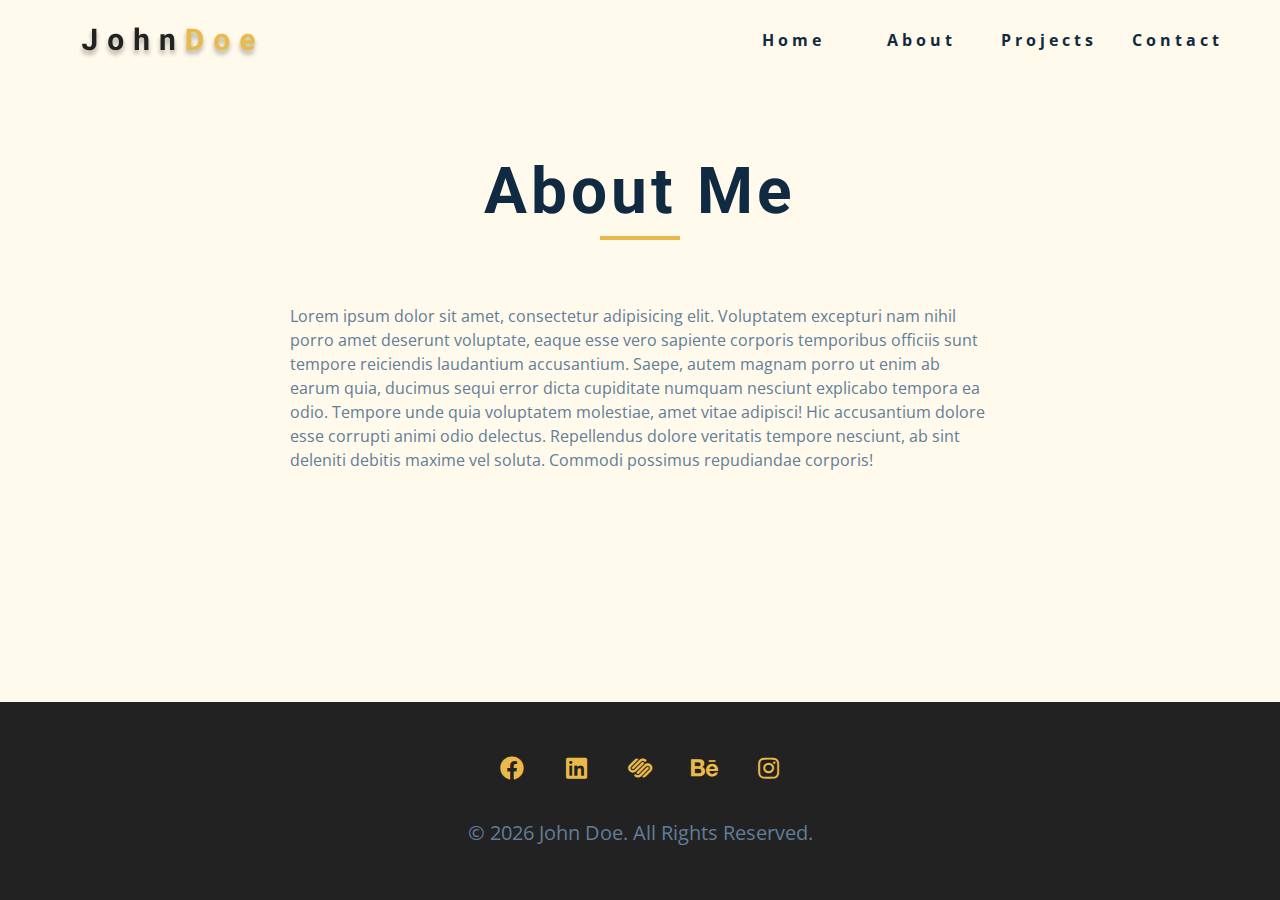
<file: about.html>
<!DOCTYPE html>
<html lang="en">
  <head>
    <meta charset="UTF-8" />
    <meta name="viewport" content="width=device-width, initial-scale=1.0" />
    <title>John Doe || About</title>
    <link
      rel="stylesheet"
      href="./fontawesome-free-5.12.1-web/css/all.min.css"
    />
    <!-- css -->
    <link rel="stylesheet" href="./css/styles.css" />
  </head>

  <body>
    <!-- navbar -->
    <nav class="nav" id="nav">
      <div class="nav-center">
        <!-- nav header -->
        <div class="nav-header">
          <img src="./images/logo.svg" class="nav-logo" alt="" />
          <button class="nav-btn" id="nav-btn">
            <i class="fas fa-bars"></i>
          </button>
        </div>
        <!-- nav links -->
        <ul class="nav-links">
          <li><a href="index.html">home</a></li>
          <li><a href="about.html">about</a></li>
          <li><a href="projects.html">projects</a></li>
          <li><a href="contact.html">contact</a></li>
        </ul>
      </div>
    </nav>
    <!-- end of navbar -->
    <!-- sidebar -->
    <aside class="sidebar" id="sidebar">
      <div>
        <button id="close-btn" class="close-btn">
          <i class="fas fa-times"></i>
        </button>
        <ul class="sidebar-links">
          <li><a href="index.html">home</a></li>
          <li><a href="about.html">about</a></li>
          <li><a href="projects.html">projects</a></li>
          <li><a href="contact.html">contact</a></li>
        </ul>
        <ul class="social-icons">
          <!-- single item -->
          <li>
            <a href="https://www.twitter.com" class="social-icon">
              <i class="fab fa-facebook"></i>
            </a>
          </li>
          <!-- end of single item -->
          <!-- single item -->
          <li>
            <a href="https://www.twitter.com" class="social-icon">
              <i class="fab fa-linkedin"></i>
            </a>
          </li>
          <!-- end of single item -->
          <!-- single item -->
          <li>
            <a href="https://www.twitter.com" class="social-icon">
              <i class="fab fa-squarespace"></i>
            </a>
          </li>
          <!-- end of single item -->
          <!-- single item -->
          <li>
            <a href="https://www.twitter.com" class="social-icon">
              <i class="fab fa-behance"></i>
            </a>
          </li>
          <!-- end of single item -->
          <!-- single item -->
          <li>
            <a href="https://www.twitter.com" class="social-icon">
              <i class="fab fa-instagram"></i>
            </a>
          </li>
          <!-- end of single item -->
        </ul>
      </div>
    </aside>
    <!-- end of sidebar -->

    <section class="section single-page">
      <!-- section title -->
      <div class="section-title">
        <h1>About me</h1>
        <div class="underline"></div>
      </div>
      <!-- end of section title -->
      <div class="section-center page-info">
        <p>
          Lorem ipsum dolor sit amet, consectetur adipisicing elit. Voluptatem
          excepturi nam nihil porro amet deserunt voluptate, eaque esse vero
          sapiente corporis temporibus officiis sunt tempore reiciendis
          laudantium accusantium. Saepe, autem magnam porro ut enim ab earum
          quia, ducimus sequi error dicta cupiditate numquam nesciunt explicabo
          tempora ea odio. Tempore unde quia voluptatem molestiae, amet vitae
          adipisci! Hic accusantium dolore esse corrupti animi odio delectus.
          Repellendus dolore veritatis tempore nesciunt, ab sint deleniti
          debitis maxime vel soluta. Commodi possimus repudiandae corporis!
        </p>
      </div>
    </section>

    <!-- footer -->
    <footer class="footer">
      <ul class="social-icons">
        <!-- single item -->
        <li>
          <a href="https://www.twitter.com" class="social-icon">
            <i class="fab fa-facebook"></i>
          </a>
        </li>
        <!-- end of single item -->
        <!-- single item -->
        <li>
          <a href="https://www.twitter.com" class="social-icon">
            <i class="fab fa-linkedin"></i>
          </a>
        </li>
        <!-- end of single item -->
        <!-- single item -->
        <li>
          <a href="https://www.twitter.com" class="social-icon">
            <i class="fab fa-squarespace"></i>
          </a>
        </li>
        <!-- end of single item -->
        <!-- single item -->
        <li>
          <a href="https://www.twitter.com" class="social-icon">
            <i class="fab fa-behance"></i>
          </a>
        </li>
        <!-- end of single item -->
        <!-- single item -->
        <li>
          <a href="https://www.twitter.com" class="social-icon">
            <i class="fab fa-instagram"></i>
          </a>
        </li>
        <!-- end of single item -->
      </ul>

      <p>&copy; <span id="date"></span> John Doe. All rights reserved.</p>
    </footer>
    <script src="./js/app.js"></script>
  </body>
</html>
</file>
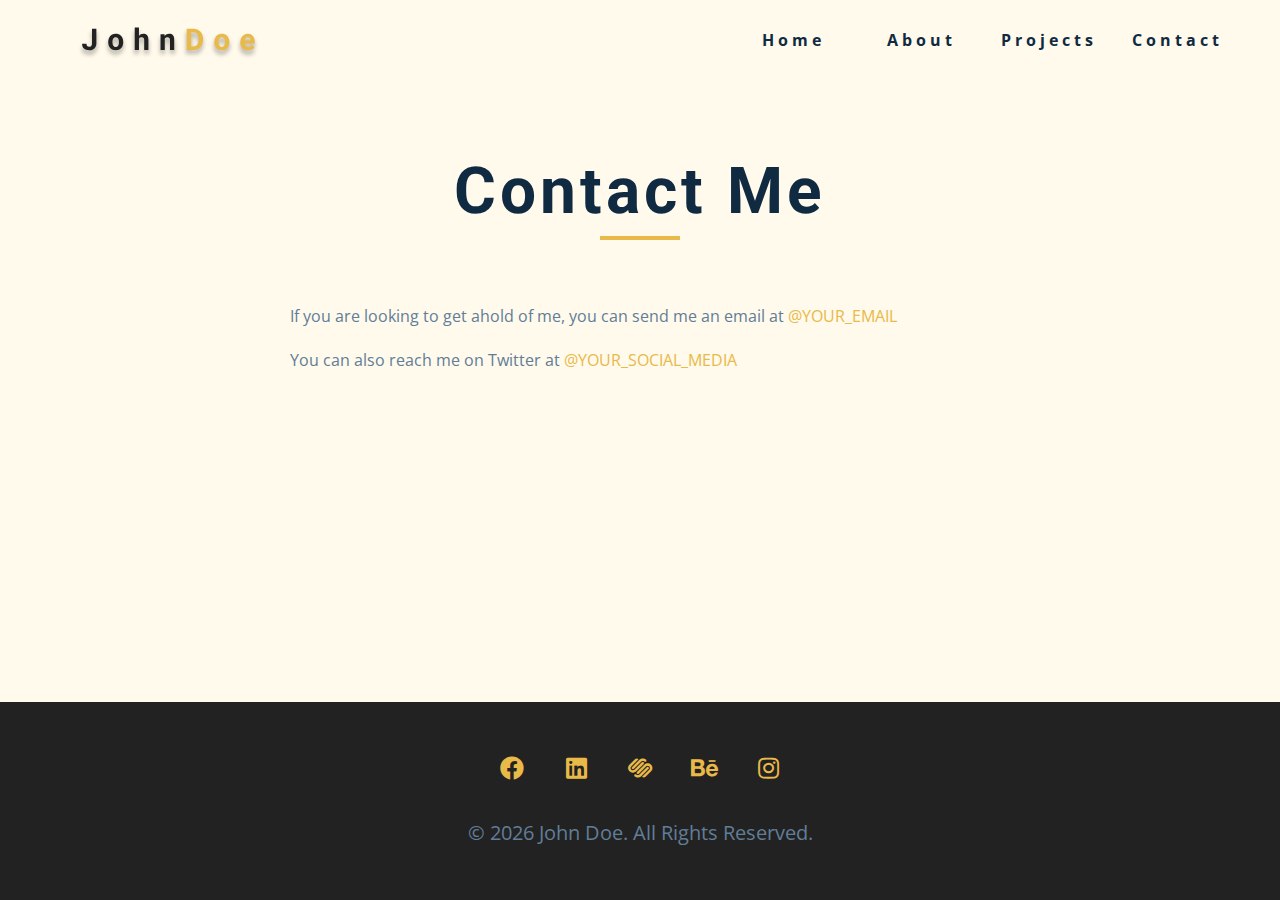
<file: contact.html>
<!DOCTYPE html>
<html lang="en">
  <head>
    <meta charset="UTF-8" />
    <meta name="viewport" content="width=device-width, initial-scale=1.0" />
    <title>John Doe || Contact</title>
    <link
      rel="stylesheet"
      href="./fontawesome-free-5.12.1-web/css/all.min.css"
    />
    <!-- css -->
    <link rel="stylesheet" href="./css/styles.css" />
  </head>

  <body>
    <!-- navbar -->
    <nav class="nav" id="nav">
      <div class="nav-center">
        <!-- nav header -->
        <div class="nav-header">
          <img src="./images/logo.svg" class="nav-logo" alt="" />
          <button class="nav-btn" id="nav-btn">
            <i class="fas fa-bars"></i>
          </button>
        </div>
        <!-- nav links -->
        <ul class="nav-links">
          <li><a href="index.html">home</a></li>
          <li><a href="about.html">about</a></li>
          <li><a href="projects.html">projects</a></li>
          <li><a href="contact.html">contact</a></li>
        </ul>
      </div>
    </nav>
    <!-- end of navbar -->
    <!-- sidebar -->
    <aside class="sidebar" id="sidebar">
      <div>
        <button id="close-btn" class="close-btn">
          <i class="fas fa-times"></i>
        </button>
        <ul class="sidebar-links">
          <li><a href="index.html">home</a></li>
          <li><a href="about.html">about</a></li>
          <li><a href="projects.html">projects</a></li>
          <li><a href="contact.html">contact</a></li>
        </ul>
        <ul class="social-icons">
          <!-- single item -->
          <li>
            <a href="https://www.twitter.com" class="social-icon">
              <i class="fab fa-facebook"></i>
            </a>
          </li>
          <!-- end of single item -->
          <!-- single item -->
          <li>
            <a href="https://www.twitter.com" class="social-icon">
              <i class="fab fa-linkedin"></i>
            </a>
          </li>
          <!-- end of single item -->
          <!-- single item -->
          <li>
            <a href="https://www.twitter.com" class="social-icon">
              <i class="fab fa-squarespace"></i>
            </a>
          </li>
          <!-- end of single item -->
          <!-- single item -->
          <li>
            <a href="https://www.twitter.com" class="social-icon">
              <i class="fab fa-behance"></i>
            </a>
          </li>
          <!-- end of single item -->
          <!-- single item -->
          <li>
            <a href="https://www.twitter.com" class="social-icon">
              <i class="fab fa-instagram"></i>
            </a>
          </li>
          <!-- end of single item -->
        </ul>
      </div>
    </aside>
    <!-- end of sidebar -->

    <section class="section single-page">
      <!-- section title -->
      <div class="section-title">
        <h1>contact me</h1>
        <div class="underline"></div>
      </div>
      <!-- end of section title -->
      <div class="section-center page-info">
        <p><p>
          If you are looking to get ahold of me, you can send me an email at
          <a href="mailto:email@email.com">@your_email</a>
        </p>
        <p>
          You can also reach me on Twitter at
          <a href="https://www.twitter.com">@your_social_media </a>
        </p>
        </p>
      </div>
    </section>

    <!-- footer -->
    <footer class="footer">
      <ul class="social-icons">
        <!-- single item -->
        <li>
          <a href="https://www.twitter.com" class="social-icon">
            <i class="fab fa-facebook"></i>
          </a>
        </li>
        <!-- end of single item -->
        <!-- single item -->
        <li>
          <a href="https://www.twitter.com" class="social-icon">
            <i class="fab fa-linkedin"></i>
          </a>
        </li>
        <!-- end of single item -->
        <!-- single item -->
        <li>
          <a href="https://www.twitter.com" class="social-icon">
            <i class="fab fa-squarespace"></i>
          </a>
        </li>
        <!-- end of single item -->
        <!-- single item -->
        <li>
          <a href="https://www.twitter.com" class="social-icon">
            <i class="fab fa-behance"></i>
          </a>
        </li>
        <!-- end of single item -->
        <!-- single item -->
        <li>
          <a href="https://www.twitter.com" class="social-icon">
            <i class="fab fa-instagram"></i>
          </a>
        </li>
        <!-- end of single item -->
      </ul>

      <p>&copy; <span id="date"></span> John Doe. All rights reserved.</p>
    </footer>
    <script src="./js/app.js"></script>
  </body>
</html>
</file>
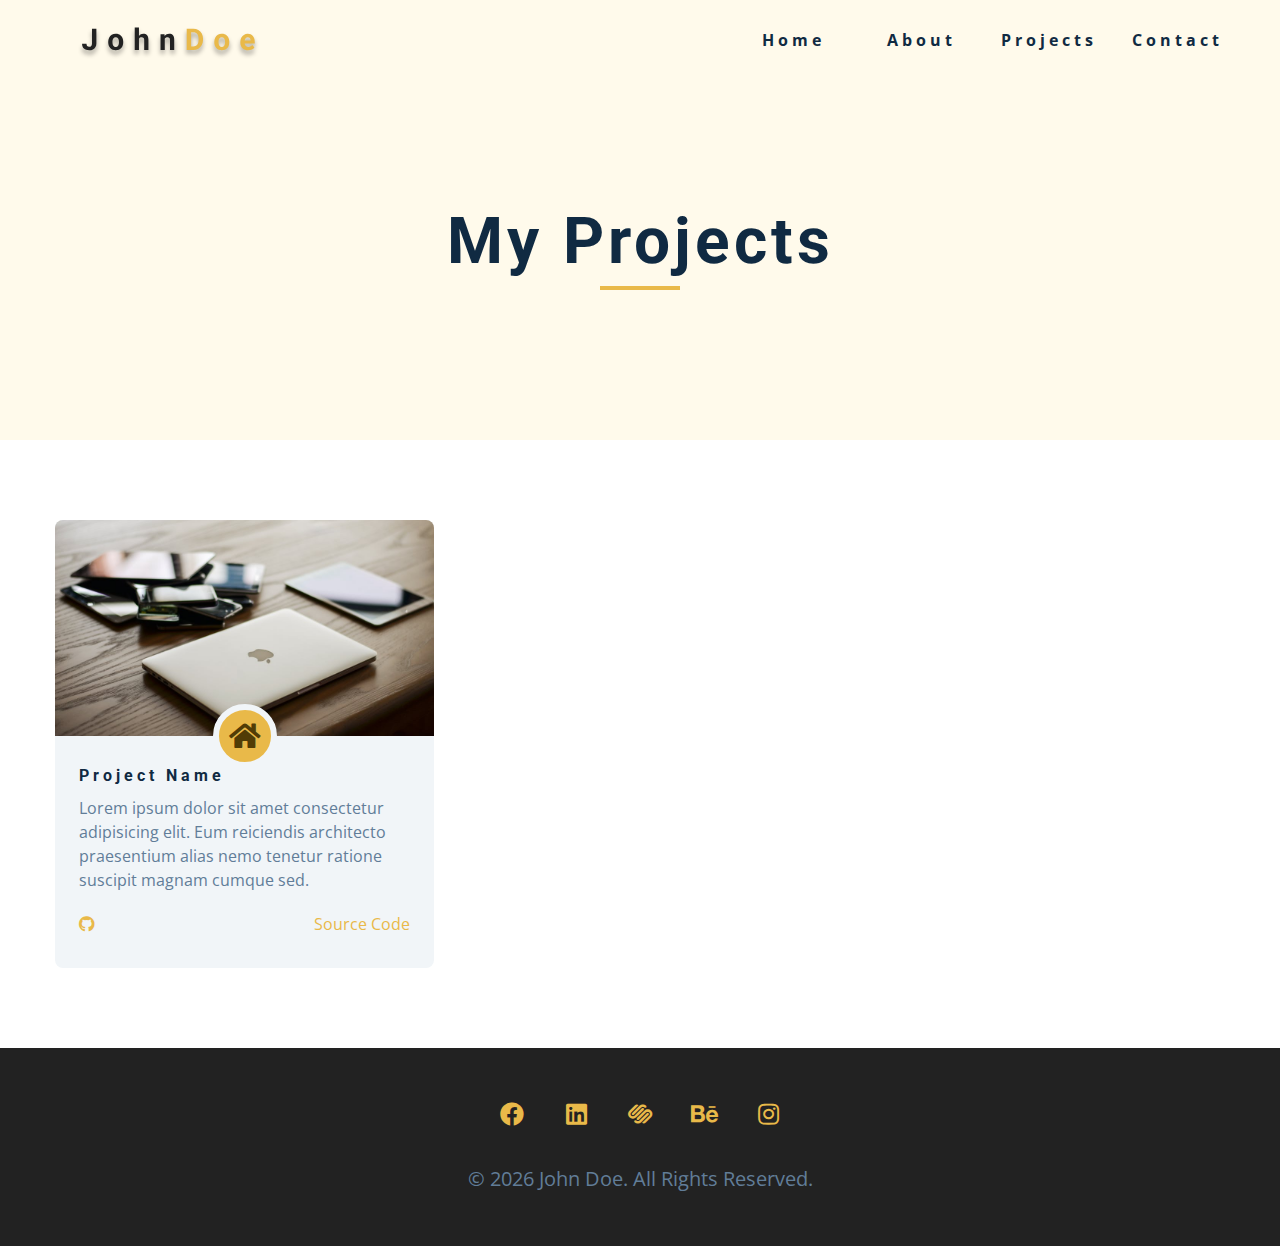
<file: projects.html>
<!DOCTYPE html>
<html lang="en">
  <head>
    <meta charset="UTF-8" />
    <meta name="viewport" content="width=device-width, initial-scale=1.0" />
    <title>John Doe || Projects</title>
    <link
      rel="stylesheet"
      href="./fontawesome-free-5.12.1-web/css/all.min.css"
    />
    <!-- css -->
    <link rel="stylesheet" href="./css/styles.css" />
  </head>

  <body>
    <!-- navbar -->
    <nav class="nav" id="nav">
      <div class="nav-center">
        <!-- nav header -->
        <div class="nav-header">
          <img src="./images/logo.svg" class="nav-logo" alt="" />
          <button class="nav-btn" id="nav-btn">
            <i class="fas fa-bars"></i>
          </button>
        </div>
        <!-- nav links -->
        <ul class="nav-links">
          <li><a href="index.html">home</a></li>
          <li><a href="about.html">about</a></li>
          <li><a href="projects.html">projects</a></li>
          <li><a href="contact.html">contact</a></li>
        </ul>
      </div>
    </nav>
    <!-- end of navbar -->
    <!-- sidebar -->
    <aside class="sidebar" id="sidebar">
      <div>
        <button id="close-btn" class="close-btn">
          <i class="fas fa-times"></i>
        </button>
        <ul class="sidebar-links">
          <li><a href="index.html">home</a></li>
          <li><a href="about.html">about</a></li>
          <li><a href="projects.html">projects</a></li>
          <li><a href="contact.html">contact</a></li>
        </ul>
        <ul class="social-icons">
          <!-- single item -->
          <li>
            <a href="https://www.twitter.com" class="social-icon">
              <i class="fab fa-facebook"></i>
            </a>
          </li>
          <!-- end of single item -->
          <!-- single item -->
          <li>
            <a href="https://www.twitter.com" class="social-icon">
              <i class="fab fa-linkedin"></i>
            </a>
          </li>
          <!-- end of single item -->
          <!-- single item -->
          <li>
            <a href="https://www.twitter.com" class="social-icon">
              <i class="fab fa-squarespace"></i>
            </a>
          </li>
          <!-- end of single item -->
          <!-- single item -->
          <li>
            <a href="https://www.twitter.com" class="social-icon">
              <i class="fab fa-behance"></i>
            </a>
          </li>
          <!-- end of single item -->
          <!-- single item -->
          <li>
            <a href="https://www.twitter.com" class="social-icon">
              <i class="fab fa-instagram"></i>
            </a>
          </li>
          <!-- end of single item -->
        </ul>
      </div>
    </aside>
    <!-- end of sidebar -->

    <!-- ############## -->
    <!-- ############## -->
    <!-- ############## -->
    <!-- ############## -->
    <header class="projects-hero">
      <!-- section title -->
      <div class="section-title">
        <h1>my projects</h1>
        <div class="underline"></div>
      </div>
    </header>
    <section class="section">
      <div class="section-center projects-page-center">
        <!-- single project -->
        <article class="single-project">
          <div class="project-container">
            <img src="./images/project-1.jpeg" alt="single project image" />
            <a href="https://www.google.com.tr" class="project-icon">
              <i class="fas fa-home"></i>
            </a>
          </div>
          <div class="project-details">
            <h4>project name</h4>
            <p>
              Lorem ipsum dolor sit amet consectetur adipisicing elit. Eum
              reiciendis architecto praesentium alias nemo tenetur ratione
              suscipit magnam cumque sed.
            </p>
            <div class="project-footer">
              <span>
                <i class="fab fa-github"></i>
              </span>
              <a href="https://github.com/ " target="_blank">source code</a>
            </div>
          </div>
        </article>
        <!-- end of single project -->
      </div>
    </section>
    <!-- ############## -->
    <!-- ############## -->
    <!-- ############## -->
    <!-- ############## -->

    <!-- footer -->
    <footer class="footer">
      <ul class="social-icons">
        <!-- single item -->
        <li>
          <a href="https://www.twitter.com" class="social-icon">
            <i class="fab fa-facebook"></i>
          </a>
        </li>
        <!-- end of single item -->
        <!-- single item -->
        <li>
          <a href="https://www.twitter.com" class="social-icon">
            <i class="fab fa-linkedin"></i>
          </a>
        </li>
        <!-- end of single item -->
        <!-- single item -->
        <li>
          <a href="https://www.twitter.com" class="social-icon">
            <i class="fab fa-squarespace"></i>
          </a>
        </li>
        <!-- end of single item -->
        <!-- single item -->
        <li>
          <a href="https://www.twitter.com" class="social-icon">
            <i class="fab fa-behance"></i>
          </a>
        </li>
        <!-- end of single item -->
        <!-- single item -->
        <li>
          <a href="https://www.twitter.com" class="social-icon">
            <i class="fab fa-instagram"></i>
          </a>
        </li>
        <!-- end of single item -->
      </ul>

      <p>&copy; <span id="date"></span> John Doe. All rights reserved.</p>
    </footer>
    <script src="./js/app.js"></script>
  </body>
</html>
</file>
<file: css/styles.css>
/*
* Prefixed by https://autoprefixer.github.io
* PostCSS: v8.3.6,
* Autoprefixer: v10.3.1
* Browsers: last 4 version
*/

/*
===============
Fonts
===============
*/
@import url('https://fonts.googleapis.com/css?family=Open+Sans|Roboto:400,700&display=swap');

/*
===============
Variables
===============
*/

:root {
  /* dark shades of primary color*/
  --clr-primary-1: hsl(43, 86%, 17%);
  --clr-primary-2: hsl(43, 77%, 27%);
  --clr-primary-3: hsl(43, 72%, 37%);
  --clr-primary-4: hsl(42, 63%, 48%);
  /* primary/main color */
  --clr-primary-5: hsl(42, 78%, 60%);
  /* lighter shades of primary color */
  --clr-primary-6: hsl(43, 89%, 70%);
  --clr-primary-7: hsl(43, 90%, 76%);
  --clr-primary-8: hsl(45, 86%, 81%);
  --clr-primary-9: hsl(45, 90%, 88%);
  --clr-primary-10: hsl(45, 100%, 96%);
  /* darkest grey - used for headings */
  --clr-grey-1: hsl(209, 61%, 16%);
  --clr-grey-2: hsl(211, 39%, 23%);
  --clr-grey-3: hsl(209, 34%, 30%);
  --clr-grey-4: hsl(209, 28%, 39%);
  /* grey used for paragraphs */
  --clr-grey-5: hsl(210, 22%, 49%);
  --clr-grey-6: hsl(209, 23%, 60%);
  --clr-grey-7: hsl(211, 27%, 70%);
  --clr-grey-8: hsl(210, 31%, 80%);
  --clr-grey-9: hsl(212, 33%, 89%);
  --clr-grey-10: hsl(210, 36%, 96%);
  --clr-white: #fff;
  --ff-primary: 'Roboto', sans-serif;
  --ff-secondary: 'Open Sans', sans-serif;
  --transition: all 0.3s linear;
  --spacing: 0.25rem;
  --radius: 0.5rem;
  --light-shadow: 0 5px 15px rgba(0, 0, 0, 0.1);
  --dark-shadow: 0 5px 15px rgba(0, 0, 0, 0.2);
  --max-width: 1170px;
}
/*
===============
Global Styles
===============
*/

*,
::after,
::before {
  margin: 0;
  padding: 0;
  -webkit-box-sizing: border-box;
  box-sizing: border-box;
}
body {
  font-family: var(--ff-secondary);
  background: var(--clr-white);
  color: var(--clr-grey-1);
  line-height: 1.5;
  font-size: 0.875rem;
}
ul {
  list-style-type: none;
}
a {
  text-decoration: none;
}
img:not(.nav-logo) {
  width: 100%;
  display: block;
}

h1,
h2,
h3,
h4 {
  letter-spacing: var(--spacing);
  text-transform: capitalize;
  line-height: 1.25;
  margin-bottom: 0.75rem;
  font-family: var(--ff-primary);
}
h1 {
  font-size: 3rem;
}
h2 {
  font-size: 2rem;
}
h3 {
  font-size: 1.25rem;
}
h4 {
  font-size: 0.875rem;
}
p {
  margin-bottom: 1.25rem;
  color: var(--clr-grey-5);
}
@media screen and (min-width: 800px) {
  h1 {
    font-size: 4rem;
  }
  h2 {
    font-size: 2.5rem;
  }
  h3 {
    font-size: 1.75rem;
  }
  h4 {
    font-size: 1rem;
  }
  body {
    font-size: 1rem;
  }
  h1,
  h2,
  h3,
  h4 {
    line-height: 1;
  }
}
/*  global classes */

.btn {
  text-transform: uppercase;
  background: var(--clr-primary-5);
  color: var(--clr-primary-1);
  padding: 0.375rem 0.75rem;
  letter-spacing: var(--spacing);
  display: inline-block;
  font-weight: 700;
  -webkit-transition: var(--transition);
  -o-transition: var(--transition);
  transition: var(--transition);
  font-size: 0.875rem;
  border: 2px solid transparent;
  cursor: pointer;
  -webkit-box-shadow: 0 1px 3px rgba(0, 0, 0, 0.2);
  box-shadow: 0 1px 3px rgba(0, 0, 0, 0.2);
  border-radius: var(--radius);
}
.btn:hover {
  color: var(--clr-primary-1);
  background: var(--clr-primary-7);
}
/* section */
.section {
  padding: 5rem 0;
}

.section-center {
  width: 90vw;
  margin: 0 auto;
  max-width: 1170px;
}
@media screen and (min-width: 992px) {
  .section-center {
    width: 95vw;
  }
}
.underline {
  width: 5rem;
  height: 0.25rem;
  margin-bottom: 1.25em;
  background: var(--clr-primary-5);
  margin-left: auto;
  margin-right: auto;
}
.section-title {
  margin-bottom: 4rem;
  text-align: center;
}
.bg-grey {
  background: var(--clr-grey-10);
}
/*
===============
Navbar
===============
*/
.nav-links {
  display: none;
}
.nav {
  height: 5rem;
  padding: 1rem;
  display: -ms-grid;
  display: grid;
  -webkit-box-align: center;
  -ms-flex-align: center;
  align-items: center;
  -webkit-transition: var(--transition);
  -o-transition: var(--transition);
  transition: var(--transition);
}
.nav-center {
  width: 100%;
  max-width: 1170px;
  margin: 0 auto;
}
.nav-header {
  display: -ms-grid;
  display: grid;
  -ms-grid-columns: 1fr 1fr;
  grid-template-columns: 1fr 1fr;
}
.nav-btn {
  background: transparent;
  border-color: transparent;
  color: var(--clr-primary-5);
  font-size: 2rem;
  cursor: pointer;
  -ms-grid-column-align: end;
  justify-self: end;
}
@media screen and (min-width: 768px) {
  .nav {
    background: var(--clr-primary-10);
  }
  .nav-btn {
    display: none;
  }
  .nav-links {
    display: -ms-grid;
    display: grid;
    -ms-grid-columns: 1fr 2rem 1fr 2rem 1fr 2rem 1fr;
    grid-template-columns: repeat(4, 1fr);
    justify-items: center;
    -moz-column-gap: 2rem;
    -webkit-column-gap: 2rem;
    column-gap: 2rem;
    -ms-grid-column-align: end;
    justify-self: end;
  }
  .nav-links a {
    text-transform: capitalize;
    color: var(--clr-grey-1);
    font-weight: bold;
    letter-spacing: var(--spacing);
  }
  .nav-links a:hover {
    color: var(--clr-primary-5);
  }
  .nav-center {
    display: -ms-grid;
    display: grid;
    -ms-grid-columns: auto 1fr;
    grid-template-columns: auto 1fr;
    -webkit-box-align: center;
    -ms-flex-align: center;
    align-items: center;
  }
}

/* fixed sidebar */
.navbar-fixed {
  position: fixed;
  top: 0;
  left: 0;
  width: 100%;
  background: var(--clr-white);
  z-index: 2;
  -webkit-box-shadow: var(--light-shadow);
  box-shadow: var(--light-shadow);
}

/*
===============
Sidebar
===============
*/
.sidebar {
  position: fixed;
  top: 0;
  left: 0;
  width: 100%;
  height: 100%;
  background: var(--clr-grey-10);
  z-index: 5;
  display: -ms-grid;
  display: grid;
  /* align-items: center;
  justify-content: center; */
  place-items: center;
  -webkit-transition: var(--transition);
  -o-transition: var(--transition);
  transition: var(--transition);
  -webkit-transform: translateX(-100%);
  -ms-transform: translateX(-100%);
  transform: translateX(-100%);
}
.show-sidebar {
  -webkit-transform: translateY(0);
  -ms-transform: translateY(0);
  transform: translateY(0);
}
.sidebar-links {
  text-align: center;
}
.sidebar-links a {
  font-size: 2rem;
  text-transform: capitalize;
  -webkit-transition: var(--transition);
  -o-transition: var(--transition);
  transition: var(--transition);
  color: var(--clr-grey-5);
  letter-spacing: var(--spacing);
  display: inline-block;
  margin-bottom: 1.5rem;
}
.sibebar-links a:hover {
  color: var(--clr-primary-5);
}
.social-icons {
  display: -ms-grid;
  display: grid;
  margin-top: 3rem;
  width: 20rem;
  -ms-grid-columns: (1fr) [5];
  grid-template-columns: repeat(5, 1fr);
  justify-items: center;
}
.social-icon {
  font-size: 1.5rem;
  color: var(--color-grey-1);
  -webkit-transition: var(--transition);
  -o-transition: var(--transition);
  transition: var(--transition);
}
.social-icon:hover {
  color: var(--clr-primary-5);
}
.close-btn {
  position: absolute;
  top: 1rem;
  right: 1rem;
  font-size: 3rem;
  background: transparent;
  border: transparent;
  -webkit-transition: var(--transition);
  -o-transition: var(--transition);
  transition: var(--transition);
  color: #bb2525;
  cursor: pointer;
}
.close-btn:hover {
  color: #e66b6b;
}
/*
===============
Hero
===============
*/
.hero .underline {
  margin-bottom: 0.5rem;
  margin-left: 0;
}
.hero-img {
  display: none;
}
.hero {
  background: var(--clr-primary-10);
}
.hero-center {
  min-height: calc(100vh - 5rem);
  display: -ms-grid;
  display: grid;
  place-items: center;
}
.hero-info h4 {
  color: var(--clr-grey-5);
}
.hero-icons {
  justify-items: center;
}
.hero-btn {
  margin-top: 1.25rem;
}
@media screen and (min-width: 992px) {
  .hero-img {
    display: block;
    position: relative;
  }
  .hero-center {
    -ms-grid-columns: 1fr 1fr;
    grid-template-columns: 1fr 1fr;
  }

  .hero-img::before,
  .about-img::before {
    content: '';
    position: absolute;
    width: 100%;
    height: 100%;
    border: 0.25rem solid var(--clr-primary-5);
    top: 2rem;
    right: -2rem;
    border-radius: var(--radius);
  }
}
.hero-photo {
  max-width: 25rem;
  max-height: 30rem;
  -o-object-fit: cover;
  object-fit: cover;
  border-radius: var(--radius);
  position: relative;
}
/*
===============
About
===============
*/
.about-title {
  text-align: center;
  margin-bottom: 2rem;
}
.about-title .underline {
  margin-left: 0;
}
.about-center {
  display: -ms-grid;
  display: grid;
  gap: 3rem 2rem;
}
.about-img {
  -ms-grid-column-align: center;
  justify-self: center;
}
@media screen and (min-width: 992px) {
  .about-center {
    -ms-grid-columns: 1fr 1fr;
    grid-template-columns: 1fr 1fr;
  }
  .about-img {
    position: relative;
  }
  .about-img::before {
    left: -2rem;
  }
  .about-info {
    -ms-flex-item-align: center;
    -ms-grid-row-align: center;
    align-self: center;
  }
}
/*
===============
Services
===============
*/
/* small screen layout setup */
.service {
  background: var(--clr-white);
  padding: 3rem 1.5rem;
  margin-bottom: 2rem;
  border-radius: var(--radius);
  text-align: center;
  -webkit-transition: var(--transition);
  -o-transition: var(--transition);
  transition: var(--transition);
}
.service-icon {
  font-size: 2rem;
  margin-bottom: 1.5rem;
}
.service .underline {
  width: 3rem;
  height: 0.12rem;
  -webkit-transition: var(--transition);
  -o-transition: var(--transition);
  transition: var(--transition);
}
.service p {
  -webkit-transition: var(--transition);
  -o-transition: var(--transition);
  transition: var(--transition);
}
.service:hover {
  background: var(--clr-primary-5);
  color: var(--clr-white);
}
.service:hover p {
  color: var(--clr-white);
}

.service:hover .underline {
  background: var(--clr-white);
}
@media screen and (min-width: 676px) {
  .services-center {
    display: -ms-grid;
    display: grid;
    -ms-grid-columns: 1fr 2rem 1fr;
    grid-template-columns: 1fr 1fr;
    -moz-column-gap: 2rem;
    -webkit-column-gap: 2rem;
    column-gap: 2rem;
  }
}
@media screen and (min-width: 992px) {
  .services-center {
    -ms-grid-columns: 1fr 1fr 1fr;
    grid-template-columns: 1fr 1fr 1fr;
  }
}
/*
===============
Projects
===============
*/
.projects-text {
  width: 85vw;
  max-width: 30rem;
  margin: 0 auto;
}
.project {
  position: relative;
  background: var(--clr-primary-5);
  border-radius: var(--radius);
  margin-bottom: 2rem;
}
.project-info {
  text-align: center;
  color: var(--clr-white);
  position: absolute;
  top: 50%;
  left: 50%;
  -webkit-transform: translate(-50%, -50%);
  -ms-transform: translate(-50%, -50%);
  transform: translate(-50%, -50%);
  -webkit-transition: var(--transition);
  -o-transition: var(--transition);
  transition: var(--transition);
  opacity: 0;
}
.project-info p {
  text-transform: capitalize;
  color: var(--clr-white);
}
.project:hover .project-info {
  opacity: 1;
}
.project-img {
  -webkit-transition: var(--transition);
  -o-transition: var(--transition);
  transition: var(--transition);
  border-radius: var(--radius);
  height: 15rem;
  -o-object-fit: cover;
  object-fit: cover;
}
.project:hover .project-img {
  opacity: 0.1;
}
.project::after {
  content: '';
  position: absolute;
  top: 0;
  left: 0;
  width: 100%;
  height: 100%;
  border: 0.25rem solid var(--clr-white);
  border-radius: var(--radius);
  -webkit-transition: var(--transition);
  -o-transition: var(--transition);
  transition: var(--transition);
  opacity: 0;
}
.project:hover::after {
  opacity: 1;
  -webkit-transform: scale(0.8);
  -ms-transform: scale(0.8);
  transform: scale(0.8);
}
@media screen and (min-width: 676px) {
  .projects-center {
    display: -ms-grid;
    display: grid;
    -ms-grid-columns: 1fr 2rem 1fr;
    grid-template-columns: 1fr 1fr;
    -moz-column-gap: 2rem;
    -webkit-column-gap: 2rem;
    column-gap: 2rem;
  }
}
@media screen and (min-width: 992px) {
  .projects-center {
    -ms-grid-columns: (1fr) [3];
    grid-template-columns: repeat(3, 1fr);
  }
}
@media screen and (min-width: 1170px) {
  .projects-center {
    -ms-grid-rows: 200px 1rem 200px;
    grid-template-rows: 200px 200px;
    gap: 1rem;
    grid-template-areas:
      'a b b'
      'a c d';
  }
  .project-img {
    height: 100%;
  }
  .project {
    height: 100%;
  }
  .project-1 {
    grid-area: a;
  }
  .project-2 {
    grid-area: b;
  }
  .project-3 {
    grid-area: c;
  }
  .project-4 {
    grid-area: d;
  }
}
@media screen and (min-width: 1170px) {
  .project-1 {
    -ms-grid-row: 1;
    -ms-grid-row-span: 3;
    -ms-grid-column: 1;
  }
  .project-2 {
    -ms-grid-row: 1;
    -ms-grid-column: 3;
    -ms-grid-column-span: 3;
  }
  .project-3 {
    -ms-grid-row: 3;
    -ms-grid-column: 3;
  }
  .project-4 {
    -ms-grid-row: 3;
    -ms-grid-column: 5;
  }
}

/*
===============
Connect
===============
*/
.connect {
  min-height: 40vh;
  position: relative;
  padding: 10rem 0 5rem 0;
  margin: 5rem 0;
}
.video-container {
  position: absolute;
  top: 0;
  left: 0;
  width: 100%;
  height: 100%;
  -o-object-fit: cover;
  object-fit: cover;
  z-index: -2;
}
.connect::after {
  content: '';
  position: absolute;
  top: 0;
  left: 0;
  width: 100%;
  height: 100%;
  background: var(--clr-white);
  opacity: 0.7;
  z-index: -1;
}
.connect {
  display: -ms-grid;
  display: grid;
  place-items: center;
}
.video-banner .section-title {
  margin-bottom: 2rem;
}
.video-text {
  max-width: 30rem;
}
.video-banner {
  background: var(--clr-primary-10);
  padding: 3rem 5rem 12rem 5rem;
  text-align: center;

  -webkit-clip-path: polygon(
    0% 0%,
    100% 0%,
    100% 75%,
    75% 75%,
    75% 100%,
    50% 75%,
    0% 75%
  );
  clip-path: polygon(
    0% 0%,
    100% 0%,
    100% 75%,
    75% 75%,
    75% 100%,
    50% 75%,
    0% 75%
  );
}
.connect {
  -webkit-clip-path: polygon(
    50% 0%,
    100% 10%,
    100% 90%,
    50% 100%,
    0 90%,
    0 10%
  );
  clip-path: polygon(50% 0%, 100% 10%, 100% 90%, 50% 100%, 0 90%, 0 10%);
}

/*
===============
Skills
===============
*/
@media screen and (min-width: 768px) {
  .skills-center {
    display: -ms-grid;
    display: grid;
    -ms-grid-columns: 1fr 2rem 1fr;
    grid-template-columns: 1fr 1fr;
    -moz-column-gap: 2rem;
    -webkit-column-gap: 2rem;
    column-gap: 2rem;
  }
}
.skills {
  background: var(--clr-primary-9);
}
.skills h3 {
  margin: 1.5rem 0;
  color: var(--clr-primary-1);
}
.skill {
  margin-bottom: 1.25rem;
}
.skill p {
  margin-bottom: 0.5rem;
  text-transform: capitalize;
  color: var(--clr-primary-1);
}
.skill-container {
  background: var(--clr-white);
  height: 1rem;
  width: 100%;
  border-radius: var(--radius);
  position: relative;
}
.skill-value {
  position: absolute;
  top: 0;
  left: 0;
  background: var(--clr-primary-5);
  height: 100%;
  width: 50%;
  border-radius: var(--radius);
}
.value-70 {
  width: 70%;
}
.value-80 {
  width: 80%;
}
.skill-text {
  position: absolute;
  top: -2rem;
  left: 50%;
  -webkit-transform: translateX(-50%);
  -ms-transform: translateX(-50%);
  transform: translateX(-50%);
}
.skill-text-70 {
  left: 70%;
}
.skill-text-80 {
  left: 80%;
}
/*
===============
Timeline
===============
*/
.timeline-center {
  width: 80%;
  max-width: 40rem;
}
.timeline-item {
  border-top: 2px dashed var(--clr-primary-5);
  margin: 0;
  padding: 4rem 2rem;
  position: relative;
}
.timeline p {
  margin-bottom: 0;
}
.timeline-item:nth-child(even) {
  border-left: 2px dashed var(--clr-primary-5);
  border-top-left-radius: 2rem;
  border-bottom-left-radius: 2rem;
  margin-right: 2rem;
  padding-right: 0;
}
.timeline-item:nth-child(odd) {
  border-right: 2px dashed var(--clr-primary-5);
  border-top-right-radius: 2rem;
  border-bottom-right-radius: 2rem;
  margin-left: 2rem;
  padding-left: 0;
}
.timeline-item:first-child {
  border-top: 0;
  border-top-right-radius: 0;
}
.timeline-item:last-child {
  border-bottom-left-radius: 0;
}
.number {
  position: absolute;
  top: 50%;
  -webkit-transform: translate(-50%, -50%);
  -ms-transform: translate(-50%, -50%);
  transform: translate(-50%, -50%);
  margin-bottom: 0;
  background: var(--clr-primary-5);
  width: 2rem;
  height: 2rem;
  border-radius: 50%;
  display: -ms-grid;
  display: grid;
  place-items: center;
  color: var(--clr-primary-1);
  font-weight: bold;
}
.timeline-item:nth-child(even) .number {
  left: 0;
}
.timeline-item:nth-child(odd) .number {
  right: -30px;
}
/*
===============
Blog
===============
*/
.blog {
  background: var(--clr-grey-10);
}
.card {
  height: 27rem;
  position: relative;
  -webkit-perspective: 1500px;
  perspective: 1500px;
}
.card-side {
  -webkit-backface-visibility: hidden;
  backface-visibility: hidden;
  -webkit-transition: all 1s linear;
  -o-transition: all 1s linear;
  transition: all 1s linear;
  position: absolute;
  top: 0;
  left: 0;
  width: 100%;
  height: 100%;
  border-radius: var(--radius);
}
.card-front {
  background: var(--clr-white);
}

.card-back {
  background: var(--clr-primary-10);
  -webkit-transform: rotateY(180deg);
  transform: rotateY(180deg);
  display: -ms-grid;
  display: grid;
  place-items: center;
}
.card:hover .card-front {
  -webkit-transform: rotateY(-180deg);
  transform: rotateY(-180deg);
}
.card:hover .card-back {
  -webkit-transform: rotateY(0);
  transform: rotateY(0);
}
.card-info {
  padding: 1rem 1.5rem;
}
.card-front img {
  height: 13rem;
  -o-object-fit: cover;
  object-fit: cover;
  border-top-left-radius: var(--radius);
  border-top-right-radius: var(--radius);
}
.card-footer {
  display: -ms-grid;
  display: grid;
  -ms-grid-columns: auto 1fr;
  grid-template-columns: auto 1fr;
  -webkit-box-align: center;
  -ms-flex-align: center;
  align-items: center;
}
.card-footer img {
  width: 2rem;
  height: 2rem;
  -o-object-fit: cover;
  object-fit: cover;
  border-radius: var(--radius);
}
.card-footer p {
  margin-bottom: 0;
  text-transform: uppercase;
  -ms-grid-column-align: end;
  justify-self: end;
  color: var(--clr-primary-5);
  font-size: 0.85rem;
}
.blog-center {
  display: -ms-grid;
  display: grid;
  grid-template-columns: repeat(auto-fill, minmax(330px, 1fr));
  gap: 3rem;
}
/*
===============
Footer
===============
*/
.footer {
  padding-bottom: 2rem;
  background: #222;
  display: -ms-grid;
  display: grid;
  place-items: center;
}
.footer .social-icons {
  margin-bottom: 2rem;
}
.footer .social-icon {
  color: var(--clr-primary-5);
}
.footer .social-icon:hover {
  color: var(--clr-primary-10);
}
.footer p {
  font-size: 1.25rem;
  text-transform: capitalize;
}
/*
===============
Single Page
===============
*/
.single-page {
  background: var(--clr-primary-10);
  min-height: calc(100vh - 5rem - 198px);
}
.page-info {
  max-width: 700px;
}
.page-info a {
  text-transform: uppercase;
  color: var(--clr-primary-5);
  -webkit-transition: var(--transition);
  -o-transition: var(--transition);
  transition: var(--transition);
}
.page-info a:hover {
  color: var(--clr-primary-1);
}

/*
===============
Projects Page
===============
*/
.projects-hero {
  height: 40vh;
  background: var(--clr-primary-10);
  display: -ms-grid;
  display: grid;
  place-items: center;
}
.projects-hero .section-title {
  margin-bottom: 0;
}
.single-project {
  background: var(--clr-grey-10);
  border-radius: var(--radius);
}
.project-container img {
  border-top-left-radius: var(--radius);
  border-top-right-radius: var(--radius);
}
.project-container {
  position: relative;
}
.project-icon {
  position: absolute;
  font-size: 1.75rem;
  bottom: 0;
  left: 50%;
  -webkit-transform: translate(-50%, 50%);
  -ms-transform: translate(-50%, 50%);
  transform: translate(-50%, 50%);
  width: 4rem;
  height: 4rem;
  display: -ms-grid;
  display: grid;
  place-items: center;
  background: var(--clr-primary-5);
  border-radius: 50%;
  color: var(--clr-primary-1);
  border: 0.375rem solid var(--clr-grey-10);
}
.project-details {
  padding: 2rem 1.5rem;
}
.project-footer {
  display: -ms-grid;
  display: grid;
  -ms-grid-columns: 1fr 1fr;
  grid-template-columns: 1fr 1fr;
  color: var(--clr-primary-5);
}
.project-footer a {
  color: var(--clr-primary-5);
  text-transform: capitalize;
  -webkit-transition: var(--transition);
  -o-transition: var(--transition);
  transition: var(--transition);
  -ms-grid-column-align: end;
  justify-self: end;
}
.project-footer a:hover {
  color: var(--clr-primary-1);
}
.projects-page-center {
  display: -ms-grid;
  display: grid;
  grid-template-columns: repeat(auto-fill, minmax(330px, 1fr));
  gap: 3rem 1rem;
}
</file>
